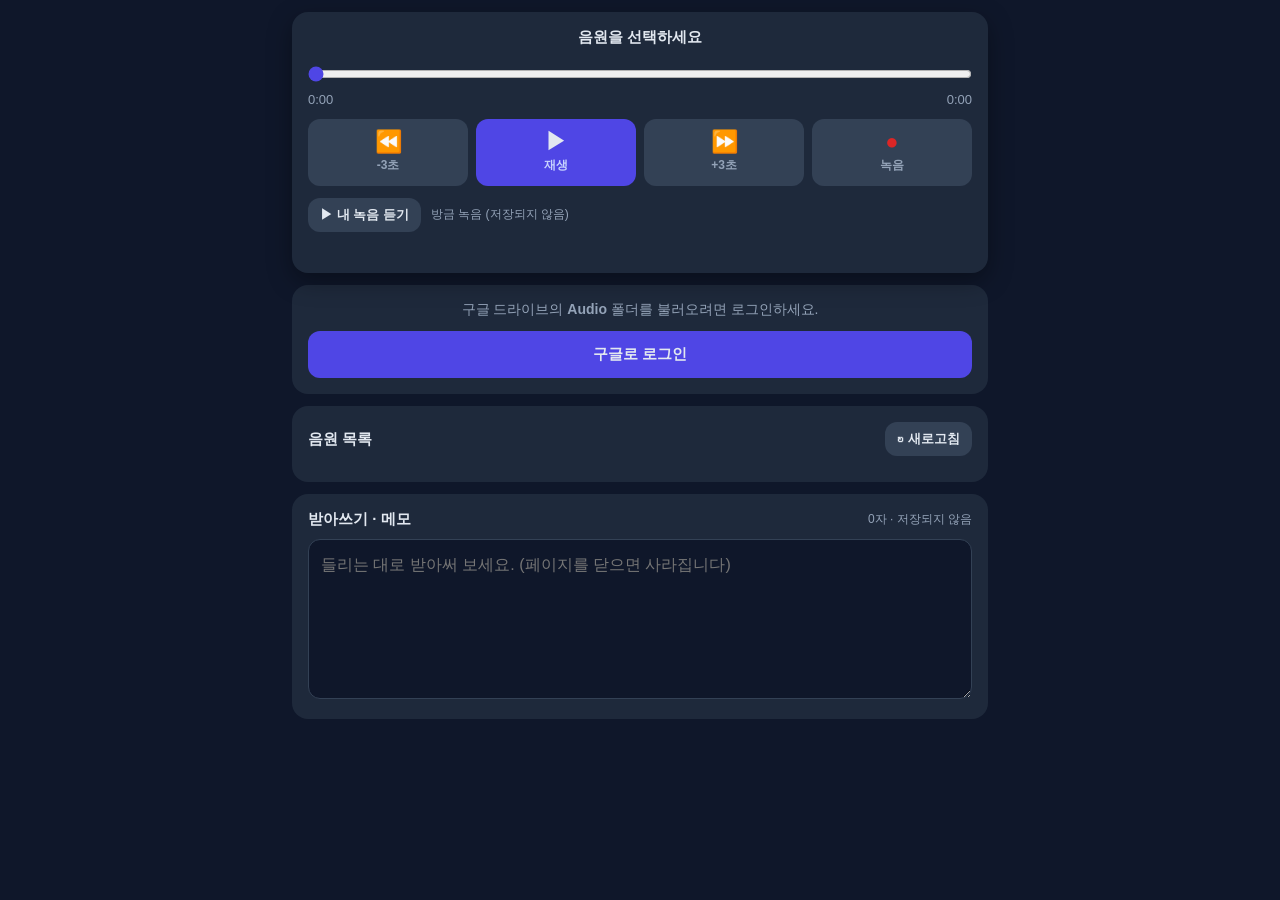
<file: index.html>
<!doctype html>
<html lang="ko">
<head>
  <meta charset="utf-8" />
  <meta name="viewport" content="width=device-width, initial-scale=1, viewport-fit=cover" />
  <meta name="theme-color" content="#4f46e5" />
  <title>나만의 어학학습기</title>
  <link rel="manifest" href="manifest.webmanifest" />
  <link rel="icon" href="icon.svg" type="image/svg+xml" />
  <link rel="apple-touch-icon" href="icon.svg" />
  <link rel="stylesheet" href="styles.css" />
</head>
<body>
  <main class="app">
    <!-- 상단: 재생기 -->
    <section class="player card" aria-label="재생기">
      <div class="now" id="nowPlaying">음원을 선택하세요</div>

      <input
        type="range" id="seek" class="seek"
        min="0" max="100" value="0" step="0.1"
        aria-label="재생 위치" />

      <div class="times">
        <span id="curTime">0:00</span>
        <span id="durTime">0:00</span>
      </div>

      <div class="controls">
        <button type="button" id="back3" class="btn ctl" aria-label="3초 뒤로">
          <span class="ico">⏪</span><span class="lbl">-3초</span>
        </button>
        <button type="button" id="playPause" class="btn ctl primary" aria-label="재생 또는 일시정지">
          <span class="ico" id="ppIco">▶</span><span class="lbl" id="ppLbl">재생</span>
        </button>
        <button type="button" id="fwd3" class="btn ctl" aria-label="3초 앞으로">
          <span class="ico">⏩</span><span class="lbl">+3초</span>
        </button>
        <button type="button" id="record" class="btn ctl rec" aria-label="녹음 시작 또는 정지">
          <span class="ico" id="recIco">●</span><span class="lbl" id="recLbl">녹음</span>
        </button>
      </div>

      <div class="myrec" id="myrec" hidden>
        <button type="button" id="playRec" class="btn small" aria-label="내 녹음 듣기">▶ 내 녹음 듣기</button>
        <span class="hint">방금 녹음 (저장되지 않음)</span>
      </div>

      <div class="status" id="status" role="status"></div>
    </section>

    <!-- 로그인 게이트 -->
    <section class="card auth" id="authCard">
      <p id="authMsg">구글 드라이브의 <b>Audio</b> 폴더를 불러오려면 로그인하세요.</p>
      <button type="button" id="signIn" class="btn wide primary">구글로 로그인</button>
    </section>

    <!-- 하단: 음원 리스트 -->
    <section class="card list" aria-label="음원 목록">
      <header class="list-head">
        <h2>음원 목록</h2>
        <button type="button" id="refresh" class="btn small" aria-label="목록 새로고침">↻ 새로고침</button>
      </header>
      <ol id="tracks" class="tracks"></ol>
      <p class="empty" id="listEmpty" hidden>Audio 폴더에 mp3 파일이 없습니다.</p>
    </section>

    <!-- 타이핑 공간 -->
    <section class="card notes" aria-label="타이핑 공간">
      <div class="notes-head">
        <label for="note">받아쓰기 · 메모</label>
        <span class="hint" id="noteCount">0자 · 저장되지 않음</span>
      </div>
      <textarea id="note" placeholder="들리는 대로 받아써 보세요. (페이지를 닫으면 사라집니다)"></textarea>
    </section>
  </main>

  <!-- 숨은 오디오 엘리먼트 -->
  <audio id="audio" preload="metadata"></audio>
  <audio id="recAudio"></audio>

  <script src="https://accounts.google.com/gsi/client" async defer></script>
  <script src="app.js"></script>
</body>
</html>
</file>
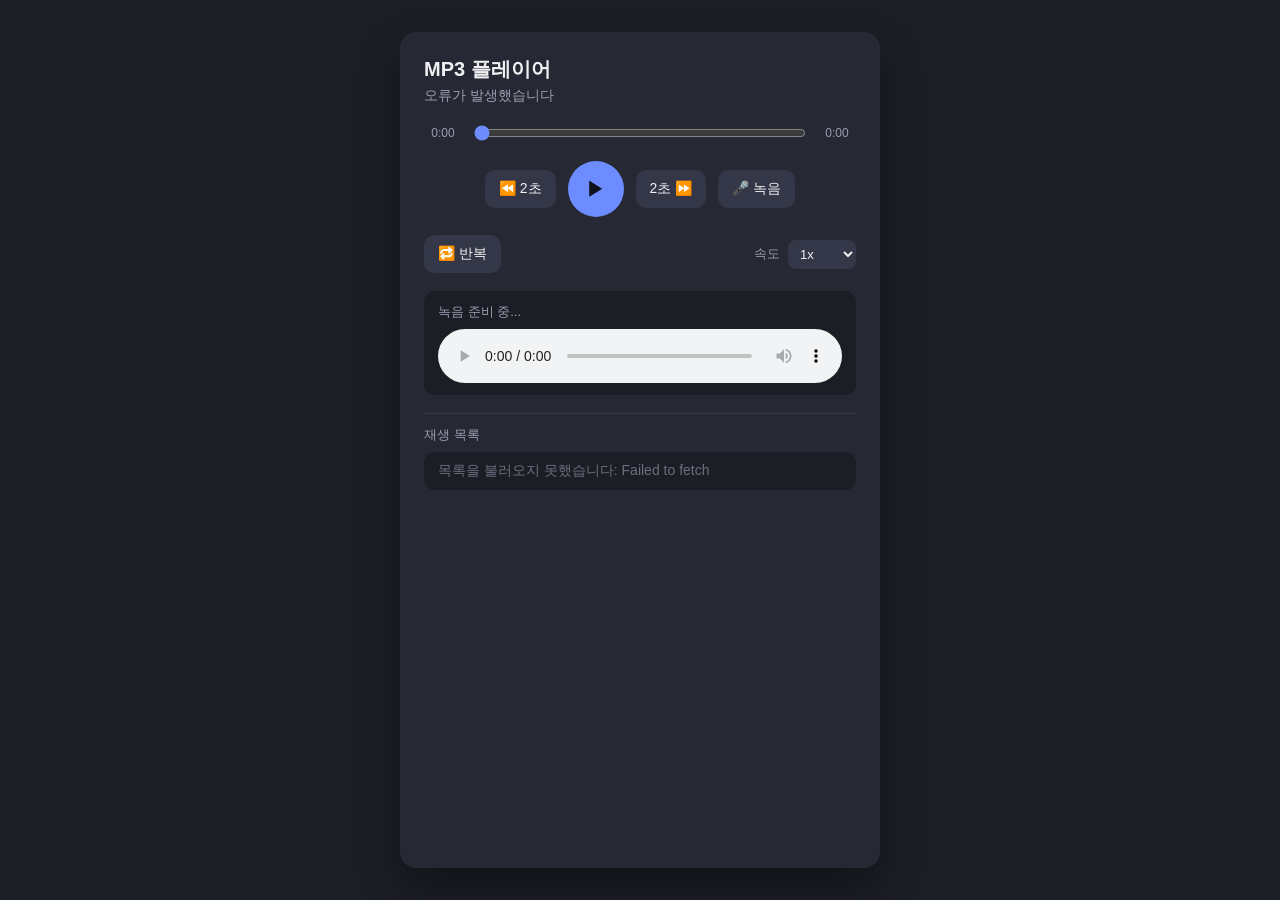
<file: mp3-player.html>
<!DOCTYPE html>
<html lang="ko">
<head>
<meta charset="UTF-8" />
<meta name="viewport" content="width=device-width, initial-scale=1.0" />
<title>MP3 플레이어</title>
<style>
  * { box-sizing: border-box; }
  body {
    margin: 0;
    min-height: 100vh;
    background: #1c1e26;
    color: #f0f0f3;
    font-family: -apple-system, BlinkMacSystemFont, "Segoe UI", Roboto, sans-serif;
    display: flex;
    justify-content: center;
    padding: 32px 16px;
  }
  .player {
    width: 100%;
    max-width: 480px;
    background: #262933;
    border-radius: 16px;
    padding: 24px;
    box-shadow: 0 20px 40px rgba(0, 0, 0, 0.35);
    display: flex;
    flex-direction: column;
    gap: 18px;
  }
  header h1 { margin: 0 0 4px; font-size: 20px; }
  .now-playing {
    margin: 0;
    color: #9a9db0;
    font-size: 14px;
    white-space: nowrap;
    overflow: hidden;
    text-overflow: ellipsis;
  }
  .progress-section { display: flex; align-items: center; gap: 10px; }
  .time {
    font-variant-numeric: tabular-nums;
    font-size: 12px;
    color: #9a9db0;
    min-width: 38px;
    text-align: center;
  }
  .seek-bar { flex: 1; accent-color: #6c8cff; cursor: pointer; }
  .controls { display: flex; align-items: center; justify-content: center; gap: 12px; }
  .controls.secondary { justify-content: space-between; }
  .ctrl-btn {
    background: #333747;
    color: #f0f0f3;
    border: none;
    border-radius: 10px;
    padding: 10px 14px;
    font-size: 14px;
    cursor: pointer;
    transition: background 0.15s ease, transform 0.1s ease;
  }
  .ctrl-btn:hover { background: #3d4256; }
  .ctrl-btn:active { transform: scale(0.96); }
  .play-btn {
    background: #6c8cff;
    color: #10121a;
    font-size: 20px;
    width: 56px;
    height: 56px;
    border-radius: 50%;
    display: flex;
    align-items: center;
    justify-content: center;
    padding: 0;
  }
  .play-btn:hover { background: #7f9cff; }
  .record-btn.recording {
    background: #ff5c5c;
    color: #10121a;
    animation: pulse 1.2s infinite;
  }
  @keyframes pulse { 0%, 100% { opacity: 1; } 50% { opacity: 0.6; } }
  .toggle.active { background: #6c8cff; color: #10121a; }
  .speed-control { display: flex; align-items: center; gap: 8px; font-size: 13px; color: #9a9db0; }
  .speed-control select {
    background: #333747;
    color: #f0f0f3;
    border: none;
    border-radius: 8px;
    padding: 6px 8px;
    font-size: 13px;
    cursor: pointer;
  }
  .record-panel {
    background: #1c1e26;
    border-radius: 10px;
    padding: 12px 14px;
    display: flex;
    flex-direction: column;
    gap: 8px;
  }
  .record-status { margin: 0; font-size: 13px; color: #9a9db0; }
  .record-panel audio { width: 100%; }
  .track-list-section { border-top: 1px solid #333747; padding-top: 12px; }
  .track-list-header { display: flex; justify-content: space-between; font-size: 13px; color: #9a9db0; margin-bottom: 8px; }
  .track-list {
    list-style: none;
    margin: 0;
    padding: 0;
    max-height: 240px;
    overflow-y: auto;
    border-radius: 10px;
    background: #1c1e26;
  }
  .track-list li {
    padding: 10px 14px;
    font-size: 14px;
    cursor: pointer;
    border-bottom: 1px solid #262933;
    white-space: nowrap;
    overflow: hidden;
    text-overflow: ellipsis;
  }
  .track-list li:last-child { border-bottom: none; }
  .track-list li:hover { background: #2c303d; }
  .track-list li.active { background: #333c66; color: #a9bcff; font-weight: 600; }
  .track-list li.empty { color: #6b6e7d; cursor: default; }
  .track-list li.empty:hover { background: transparent; }
</style>
</head>
<body>
  <div class="player">
    <header>
      <h1>MP3 플레이어</h1>
      <p class="now-playing" id="nowPlaying">불러오는 중...</p>
    </header>

    <section class="progress-section">
      <span class="time" id="currentTime">0:00</span>
      <input type="range" id="seekBar" class="seek-bar" min="0" max="100" value="0" step="0.1" />
      <span class="time" id="durationTime">0:00</span>
    </section>

    <section class="controls">
      <button id="backBtn" class="ctrl-btn" title="2초 뒤로">⏪ 2초</button>
      <button id="playBtn" class="ctrl-btn play-btn" title="재생/일시정지">▶</button>
      <button id="forwardBtn" class="ctrl-btn" title="2초 앞으로">2초 ⏩</button>
      <button id="recordBtn" class="ctrl-btn record-btn" title="녹음 시작/정지">🎤 녹음</button>
    </section>

    <section class="controls secondary">
      <button id="repeatBtn" class="ctrl-btn toggle" title="반복">🔁 반복</button>
      <div class="speed-control">
        <label for="speedSelect">속도</label>
        <select id="speedSelect">
          <option value="0.5">0.5x</option>
          <option value="0.75">0.75x</option>
          <option value="1" selected>1x</option>
          <option value="1.25">1.25x</option>
          <option value="1.5">1.5x</option>
          <option value="2">2x</option>
        </select>
      </div>
    </section>

    <section class="record-panel" id="recordPanel" hidden>
      <p class="record-status" id="recordStatus">녹음 준비 중...</p>
      <audio id="recordedAudio" controls></audio>
    </section>

    <section class="track-list-section">
      <div class="track-list-header">
        <span>재생 목록</span>
        <span id="trackCount"></span>
      </div>
      <ul id="trackList" class="track-list"><li class="empty">Drive에서 목록을 불러오는 중...</li></ul>
    </section>
  </div>

  <audio id="audio" preload="metadata"></audio>

<script>
  // TODO: 배포된 앱스 스크립트 웹앱 URL(.../exec)을 넣으세요. 목록 조회에만 씁니다.
  var GAS_EXEC_URL = 'https://script.google.com/macros/s/AKfycbyv7MdT8uz7vR5liKIE6k0YDHt0YYyegJCeqRzCSFvU2kEu1OQg25GO1_bB2LnI1IY9fQ/exec';
  // API 키는 mp3-player/gas/Code.gs와 동일한 값입니다 (재생 스트리밍 전용).
  var DRIVE_API_KEY = 'AIzaSyBLWL_HTbMxKHYPa19RYVVEFpePvvBT9IU';

  const audio = document.getElementById('audio');
  const playBtn = document.getElementById('playBtn');
  const backBtn = document.getElementById('backBtn');
  const forwardBtn = document.getElementById('forwardBtn');
  const repeatBtn = document.getElementById('repeatBtn');
  const speedSelect = document.getElementById('speedSelect');
  const seekBar = document.getElementById('seekBar');
  const currentTimeEl = document.getElementById('currentTime');
  const durationTimeEl = document.getElementById('durationTime');
  const nowPlayingEl = document.getElementById('nowPlaying');
  const trackListEl = document.getElementById('trackList');
  const trackCountEl = document.getElementById('trackCount');

  const recordBtn = document.getElementById('recordBtn');
  const recordPanel = document.getElementById('recordPanel');
  const recordStatus = document.getElementById('recordStatus');
  const recordedAudio = document.getElementById('recordedAudio');

  let tracks = [];
  let currentIndex = -1;
  let isSeeking = false;

  function formatTime(sec) {
    if (!Number.isFinite(sec)) return '0:00';
    const m = Math.floor(sec / 60);
    const s = Math.floor(sec % 60).toString().padStart(2, '0');
    return `${m}:${s}`;
  }

  // Natural sort so "02-1.mp3" < "02-2.mp3" < "02-10.mp3" regardless of zero-padding.
  function naturalCompare(a, b) {
    const tokenize = (s) => {
      const out = [];
      s.replace(/(\d+)|(\D+)/g, (_, digits, rest) => {
        out.push(digits !== undefined ? [0, parseInt(digits, 10)] : [1, rest]);
        return '';
      });
      return out;
    };
    const ax = tokenize(a);
    const bx = tokenize(b);
    const len = Math.min(ax.length, bx.length);
    for (let i = 0; i < len; i++) {
      const [at, av] = ax[i];
      const [bt, bv] = bx[i];
      if (at !== bt) return at - bt;
      if (av !== bv) return typeof av === 'number' ? av - bv : (av < bv ? -1 : 1);
    }
    return ax.length - bx.length;
  }

  function trackUrl(id) {
    return `https://www.googleapis.com/drive/v3/files/${id}?alt=media&key=${DRIVE_API_KEY}`;
  }

  async function loadTracks() {
    let files;
    try {
      const res = await fetch(GAS_EXEC_URL + '?format=json');
      if (!res.ok) throw new Error(`HTTP ${res.status}`);
      files = await res.json();
    } catch (e) {
      trackListEl.innerHTML = '<li class="empty">목록을 불러오지 못했습니다: ' + (e && e.message ? e.message : e) + '</li>';
      nowPlayingEl.textContent = '오류가 발생했습니다';
      return;
    }

    files.sort((a, b) => naturalCompare(a.name, b.name));
    tracks = files;

    if (!tracks.length) {
      trackListEl.innerHTML = '<li class="empty">Drive 폴더에 mp3 파일이 없습니다.</li>';
      trackCountEl.textContent = '';
      nowPlayingEl.textContent = '재생할 곡이 없습니다';
      return;
    }

    trackCountEl.textContent = `${tracks.length}곡`;
    trackListEl.innerHTML = '';
    tracks.forEach((track, idx) => {
      const li = document.createElement('li');
      li.textContent = track.name;
      li.dataset.index = idx;
      li.addEventListener('click', () => selectTrack(idx, true));
      trackListEl.appendChild(li);
    });

    selectTrack(0, false);
  }

  function selectTrack(idx, autoplay) {
    if (idx < 0 || idx >= tracks.length) return;
    currentIndex = idx;
    const track = tracks[idx];
    audio.src = trackUrl(track.id);
    audio.playbackRate = parseFloat(speedSelect.value);
    nowPlayingEl.textContent = track.name;

    [...trackListEl.children].forEach((li) => {
      li.classList.toggle('active', Number(li.dataset.index) === idx);
    });
    const activeLi = trackListEl.children[idx];
    if (activeLi) activeLi.scrollIntoView({ block: 'nearest' });

    if (autoplay) audio.play().catch(() => {});
  }

  function playNext() {
    if (currentIndex + 1 < tracks.length) {
      selectTrack(currentIndex + 1, true);
    } else {
      playBtn.textContent = '▶';
    }
  }

  playBtn.addEventListener('click', () => {
    if (!audio.src) return;
    if (audio.paused) audio.play().catch(() => {});
    else audio.pause();
  });

  audio.addEventListener('play', () => { playBtn.textContent = '⏸'; });
  audio.addEventListener('pause', () => { playBtn.textContent = '▶'; });
  audio.addEventListener('error', () => {
    const codes = { 1: '로딩이 중단됨', 2: '네트워크 오류', 3: '디코딩 오류', 4: '재생 불가(Drive 공유 설정/API 키를 확인하세요)' };
    const code = audio.error ? audio.error.code : null;
    nowPlayingEl.textContent = '재생 실패: ' + (codes[code] || ('알 수 없는 오류 ' + code));
  });

  backBtn.addEventListener('click', () => {
    audio.currentTime = Math.max(0, audio.currentTime - 2);
  });

  forwardBtn.addEventListener('click', () => {
    if (Number.isFinite(audio.duration)) {
      audio.currentTime = Math.min(audio.duration, audio.currentTime + 2);
    } else {
      audio.currentTime += 2;
    }
  });

  repeatBtn.addEventListener('click', () => {
    audio.loop = !audio.loop;
    repeatBtn.classList.toggle('active', audio.loop);
  });

  speedSelect.addEventListener('change', () => {
    audio.playbackRate = parseFloat(speedSelect.value);
  });

  audio.addEventListener('loadedmetadata', () => {
    seekBar.max = audio.duration || 0;
    durationTimeEl.textContent = formatTime(audio.duration);
  });

  audio.addEventListener('timeupdate', () => {
    if (isSeeking) return;
    seekBar.value = audio.currentTime;
    currentTimeEl.textContent = formatTime(audio.currentTime);
  });

  seekBar.addEventListener('input', () => {
    isSeeking = true;
    currentTimeEl.textContent = formatTime(Number(seekBar.value));
  });

  seekBar.addEventListener('change', () => {
    audio.currentTime = Number(seekBar.value);
    isSeeking = false;
  });

  audio.addEventListener('ended', () => {
    if (!audio.loop) playNext();
  });

  // --- Recording (fully client-side; playback only, never uploaded) ---
  let mediaRecorder = null;
  let recordedChunks = [];
  let recordedUrl = null;
  let recordStream = null;

  function pickRecordingMimeType() {
    const candidates = ['audio/webm;codecs=opus', 'audio/webm', 'audio/mp4', 'audio/ogg;codecs=opus'];
    if (!window.MediaRecorder || !MediaRecorder.isTypeSupported) return '';
    return candidates.find((type) => MediaRecorder.isTypeSupported(type)) || '';
  }

  async function startRecording() {
    if (!navigator.mediaDevices || !navigator.mediaDevices.getUserMedia) {
      recordPanel.hidden = false;
      recordStatus.textContent = 'HTTPS 주소에서만 녹음이 가능합니다 (현재 주소: ' + location.protocol + '//' + location.host + ').';
      return;
    }
    try {
      recordStream = await navigator.mediaDevices.getUserMedia({ audio: true });
    } catch (e) {
      recordPanel.hidden = false;
      recordStatus.textContent = '마이크 권한이 거부되었습니다: ' + (e && e.message ? e.message : e);
      return;
    }

    recordedChunks = [];
    const mimeType = pickRecordingMimeType();
    mediaRecorder = mimeType ? new MediaRecorder(recordStream, { mimeType }) : new MediaRecorder(recordStream);
    mediaRecorder.addEventListener('dataavailable', (e) => {
      if (e.data.size > 0) recordedChunks.push(e.data);
    });
    mediaRecorder.addEventListener('stop', () => {
      if (recordedUrl) URL.revokeObjectURL(recordedUrl);
      const actualType = mediaRecorder.mimeType || 'audio/webm';
      const blob = new Blob(recordedChunks, { type: actualType });
      recordedUrl = URL.createObjectURL(blob);
      recordedAudio.src = recordedUrl;
      recordPanel.hidden = false;
      recordStatus.textContent = `녹음 완료 (${actualType}). 재생해서 들어보세요.`;
      recordStream.getTracks().forEach((t) => t.stop());
      recordStream = null;
    });

    mediaRecorder.start();
    recordPanel.hidden = false;
    recordStatus.textContent = '녹음 중...';
    recordBtn.classList.add('recording');
    recordBtn.textContent = '⏹ 정지';
  }

  function stopRecording() {
    if (mediaRecorder && mediaRecorder.state !== 'inactive') mediaRecorder.stop();
    recordBtn.classList.remove('recording');
    recordBtn.textContent = '🎤 녹음';
  }

  recordBtn.addEventListener('click', () => {
    if (mediaRecorder && mediaRecorder.state === 'recording') stopRecording();
    else startRecording();
  });

  recordedAudio.addEventListener('error', () => {
    const codes = { 1: '로딩이 중단됨', 2: '네트워크 오류', 3: '디코딩 오류(이 브라우저가 녹음 포맷을 재생하지 못함)', 4: '재생 불가' };
    const code = recordedAudio.error ? recordedAudio.error.code : null;
    recordStatus.textContent = '녹음 재생 실패: ' + (codes[code] || ('알 수 없는 오류 ' + code));
  });

  loadTracks();
</script>
</body>
</html>
</file>
<file: styles.css>
:root {
  --bg: #0f172a;
  --card: #1e293b;
  --card-2: #334155;
  --text: #e2e8f0;
  --muted: #94a3b8;
  --primary: #4f46e5;
  --primary-press: #4338ca;
  --rec: #dc2626;
  --rec-press: #b91c1c;
  --radius: 16px;
}

* { box-sizing: border-box; }

html, body {
  margin: 0;
  padding: 0;
  background: var(--bg);
  color: var(--text);
  font-family: -apple-system, BlinkMacSystemFont, "Segoe UI", Roboto,
    "Apple SD Gothic Neo", "Malgun Gothic", sans-serif;
  -webkit-text-size-adjust: 100%;
}

.app {
  max-width: 720px;
  margin: 0 auto;
  padding: 12px 12px calc(24px + env(safe-area-inset-bottom));
  display: flex;
  flex-direction: column;
  gap: 12px;
}

.card {
  background: var(--card);
  border-radius: var(--radius);
  padding: 16px;
}

/* ---------- Player ---------- */
.player {
  position: sticky;
  top: 8px;
  z-index: 10;
  box-shadow: 0 8px 24px rgba(0, 0, 0, 0.35);
}

.now {
  font-size: 15px;
  font-weight: 600;
  text-align: center;
  margin-bottom: 12px;
  min-height: 1.3em;
  overflow: hidden;
  text-overflow: ellipsis;
  white-space: nowrap;
}

.seek {
  width: 100%;
  margin: 0;
  accent-color: var(--primary);
  height: 28px;
}

.times {
  display: flex;
  justify-content: space-between;
  font-variant-numeric: tabular-nums;
  color: var(--muted);
  font-size: 13px;
  margin-bottom: 12px;
}

.controls {
  display: grid;
  grid-template-columns: repeat(4, 1fr);
  gap: 8px;
}

.btn {
  -webkit-tap-highlight-color: transparent;
  touch-action: manipulation;
  user-select: none;
  cursor: pointer;
  border: 0;
  border-radius: 12px;
  background: var(--card-2);
  color: var(--text);
  font: inherit;
  font-weight: 600;
  padding: 12px 10px;
  transition: transform .05s ease, background .15s ease, opacity .15s ease;
}
.btn:active { transform: scale(0.96); }
.btn:disabled { opacity: .45; cursor: default; }

.ctl {
  display: flex;
  flex-direction: column;
  align-items: center;
  gap: 4px;
  min-height: 64px;
}
.ctl .ico { font-size: 22px; line-height: 1; }
.ctl .lbl { font-size: 12px; color: var(--muted); }

.ctl.primary { background: var(--primary); }
.ctl.primary:active { background: var(--primary-press); }
.ctl.primary .lbl { color: #c7d2fe; }

.ctl.rec .ico { color: var(--rec); }
.ctl.rec.on { background: var(--rec); }
.ctl.rec.on .ico,
.ctl.rec.on .lbl { color: #fff; }
.ctl.rec.on .ico { animation: pulse 1s ease-in-out infinite; }

@keyframes pulse { 50% { opacity: .35; } }

.myrec {
  display: flex;
  align-items: center;
  gap: 10px;
  margin-top: 12px;
}

.status {
  margin-top: 10px;
  font-size: 13px;
  color: var(--muted);
  min-height: 1.2em;
}

/* ---------- Auth ---------- */
.auth { text-align: center; }
.auth p { margin: 0 0 12px; font-size: 14px; color: var(--muted); }
.auth.hidden { display: none; }

.btn.wide { width: 100%; padding: 14px; font-size: 15px; }
.btn.primary { background: var(--primary); }
.btn.primary:active { background: var(--primary-press); }

/* ---------- List ---------- */
.list-head, .notes-head {
  display: flex;
  align-items: center;
  justify-content: space-between;
  margin-bottom: 10px;
}
.list-head h2 { font-size: 15px; margin: 0; }

.btn.small {
  padding: 8px 12px;
  font-size: 13px;
  background: var(--card-2);
}

.tracks {
  list-style: none;
  margin: 0;
  padding: 0;
  display: flex;
  flex-direction: column;
  gap: 6px;
  max-height: 46vh;
  overflow-y: auto;
  -webkit-overflow-scrolling: touch;
}

.tracks li { margin: 0; }

.track {
  width: 100%;
  text-align: left;
  display: flex;
  align-items: center;
  gap: 10px;
  padding: 14px 12px;
  background: var(--card-2);
  border-radius: 10px;
}
.track .num {
  flex: 0 0 auto;
  font-variant-numeric: tabular-nums;
  color: var(--muted);
  font-size: 12px;
  min-width: 2ch;
  text-align: right;
}
.track .name {
  flex: 1 1 auto;
  overflow: hidden;
  text-overflow: ellipsis;
  white-space: nowrap;
  font-size: 14px;
}
.track.active {
  background: var(--primary);
  color: #fff;
}
.track.active .num { color: #c7d2fe; }

.empty {
  color: var(--muted);
  font-size: 13px;
  text-align: center;
  padding: 12px 0 0;
}

/* ---------- Notes ---------- */
.notes-head label { font-size: 15px; font-weight: 600; }
.hint { font-size: 12px; color: var(--muted); }

#note {
  width: 100%;
  min-height: 160px;
  resize: vertical;
  background: var(--bg);
  color: var(--text);
  border: 1px solid var(--card-2);
  border-radius: 12px;
  padding: 12px;
  font: inherit;
  line-height: 1.6;
}
#note:focus { outline: 2px solid var(--primary); outline-offset: 0; }

@media (max-width: 400px) {
  .ctl .lbl { font-size: 11px; }
  .ctl { min-height: 58px; }
}
</file>
